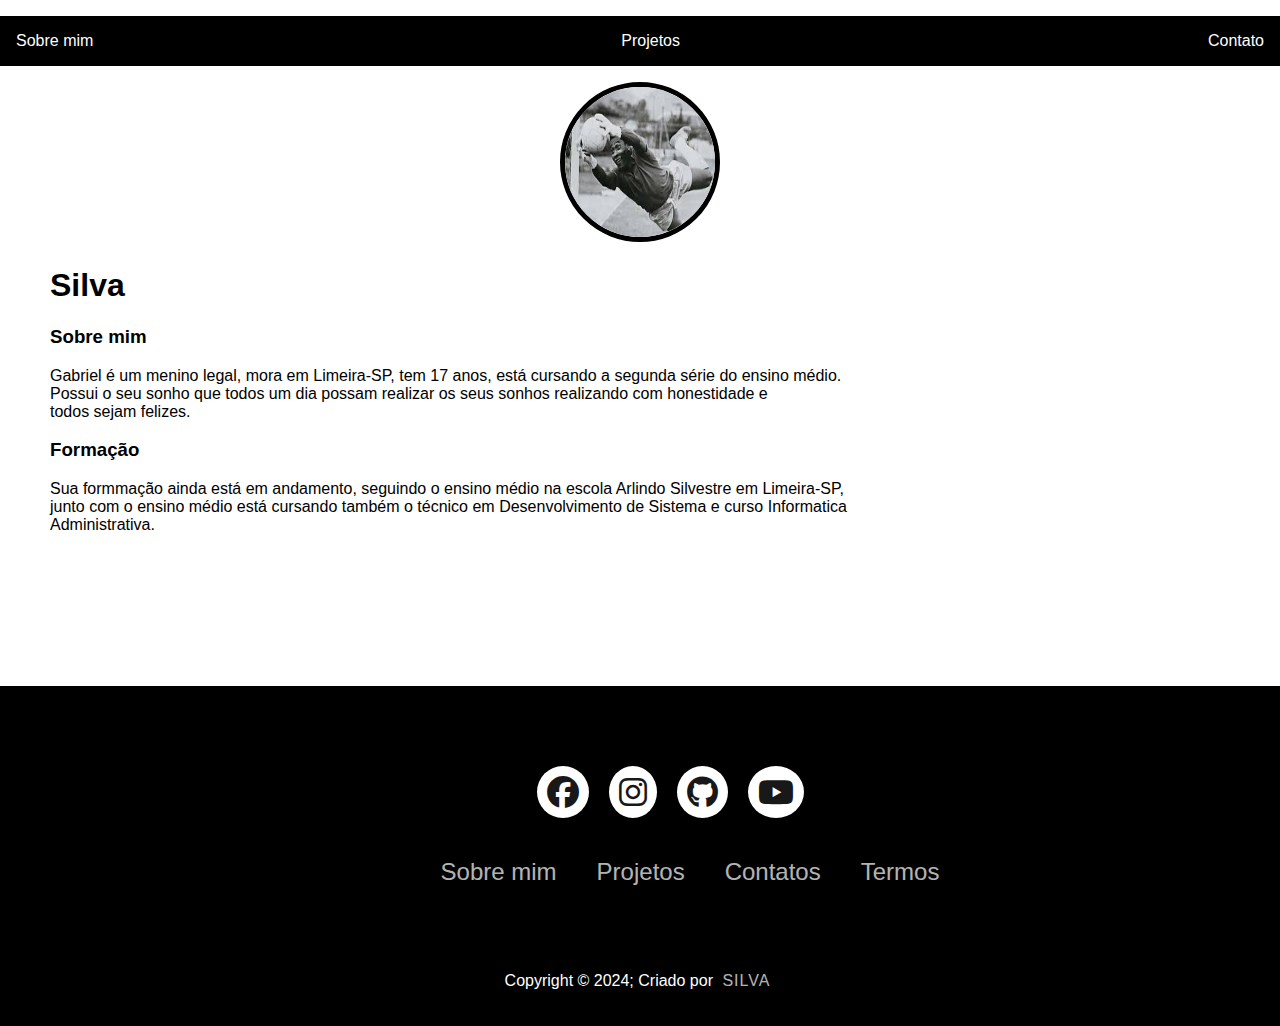
<file: index.html>
<!DOCTYPE html>
<html lang="en">
<head>
    <meta charset="UTF-8">
    <meta name="viewport" content="width=device-width, initial-scale=1.0">
    <title>Silva</title>
    <link rel="stylesheet" href="assents/index.css">
    <link rel="stylesheet" href="https://cdnjs.cloudflare.com/ajax/libs/font-awesome/6.6.0/css/all.min.css">
</head>
<body>
    <nav>
        <ul class="links">
            <li>
                <a href="index.html">Sobre mim</a>
            </li>
            <li>
                <a href="projetos.html">Projetos</a>
            </li>
            <li>
                <a href="contato.html">Contato</a>
            </li>
        </ul>
    </nav>
    
    <div class="container">

        <header>
            <div class="center">
                <img src="img/pelé.jfif"></img>
            </div>
            <h1>Silva</h1>
            <h2></h2>
        </header>


        <main>
            <section>
                <h3>Sobre mim</h3>
                <p>
                  Gabriel é um menino legal, mora em Limeira-SP, tem 17 anos, está cursando a segunda série do ensino médio. <br>Possui o seu sonho que todos um dia possam realizar os seus sonhos realizando com honestidade e  <br>todos sejam felizes.
                </p>
            </section>
            <section>
                <h3>Formação</h3>
                <p>
                    Sua formmação ainda está em andamento, seguindo o ensino médio na escola Arlindo Silvestre em Limeira-SP, <br>junto com o ensino médio está cursando também o técnico em Desenvolvimento de Sistema e curso Informatica <br>Administrativa.
                </p>
            </section>
        </div>
        </main>
        <footer>
              <div class="footerContainer">
                <div class="SocialIcons">
                    <a href="#"><i class="fa-brands fa-facebook"></i></a>
                    <a href="#"><i class="fa-brands fa-instagram"></i></a>
                    <a href="#"><i class="fa-brands fa-github"></i></a>
                    <a href="#"><i class="fa-brands fa-youtube"></i></a>
                </div>
                <div class="footerNav">
                    <ul class="list">
                        <li><a href="">Sobre mim</a></li>
                        <li><a href="">Projetos</a></li>
                        <li><a href="">Contatos</a></li>
                        <li><a href="">Termos</a></li>
                    </ul>
                </div>
              </div>
              <div class="footerButtom">
                <p>Copyright &copy 2024; Criado por <span class="designer">Silva</span></p>
              </div>

        </footer>

</body>
</html>
</file>
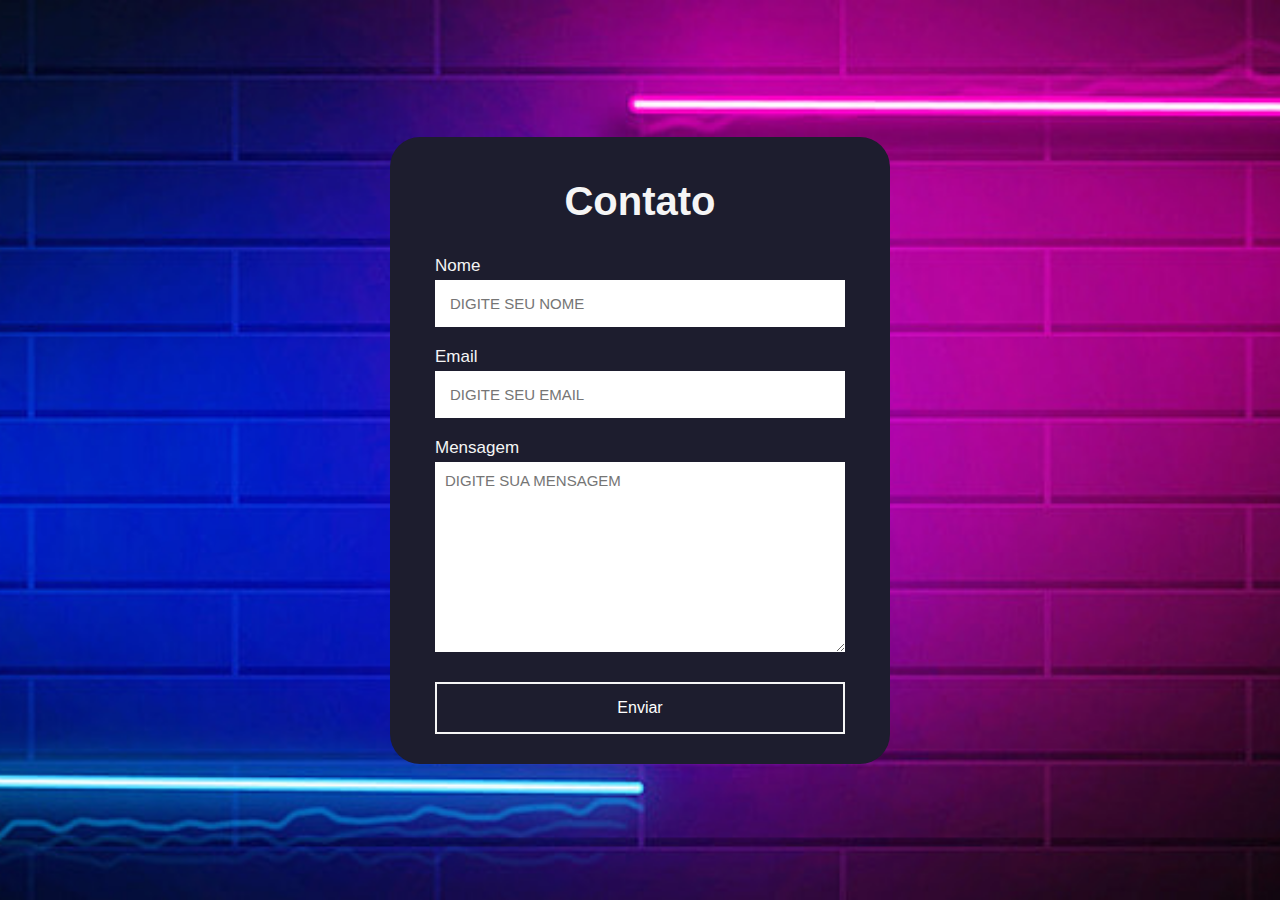
<file: contato.html>
<!DOCTYPE html>
<html lang="pt-br">
<head>
    <meta charset="UTF-8">
    <meta name="viewport" content="width=device-width, initial-scale=1.0">
    <title>Silva</title>
    <link rel="stylesheet" href="assents/contato.css">
    <link rel="stylesheet" href="https://cdnjs.cloudflare.com/ajax/libs/font-awesome/6.6.0/css/all.min.css">
</head>
<body>
    <section>
        <h2>Contato</h2>
        <form action="obg.html">
            <label>Nome</label>
            <input type="text" name="name" placeholder="DIGITE SEU NOME" autocomplete="off" required>
            <label>Email</label>
            <input type="email" name="email" placeholder="DIGITE SEU EMAIL" autocomplete="off" required>
            <label>Mensagem</label>
            <textarea name="message" cols="30" rows="10" placeholder="DIGITE SUA MENSAGEM" required></textarea>
            <button type="submit">Enviar</button>
            
        </form>
    </section>
</body>
</html>
</file>
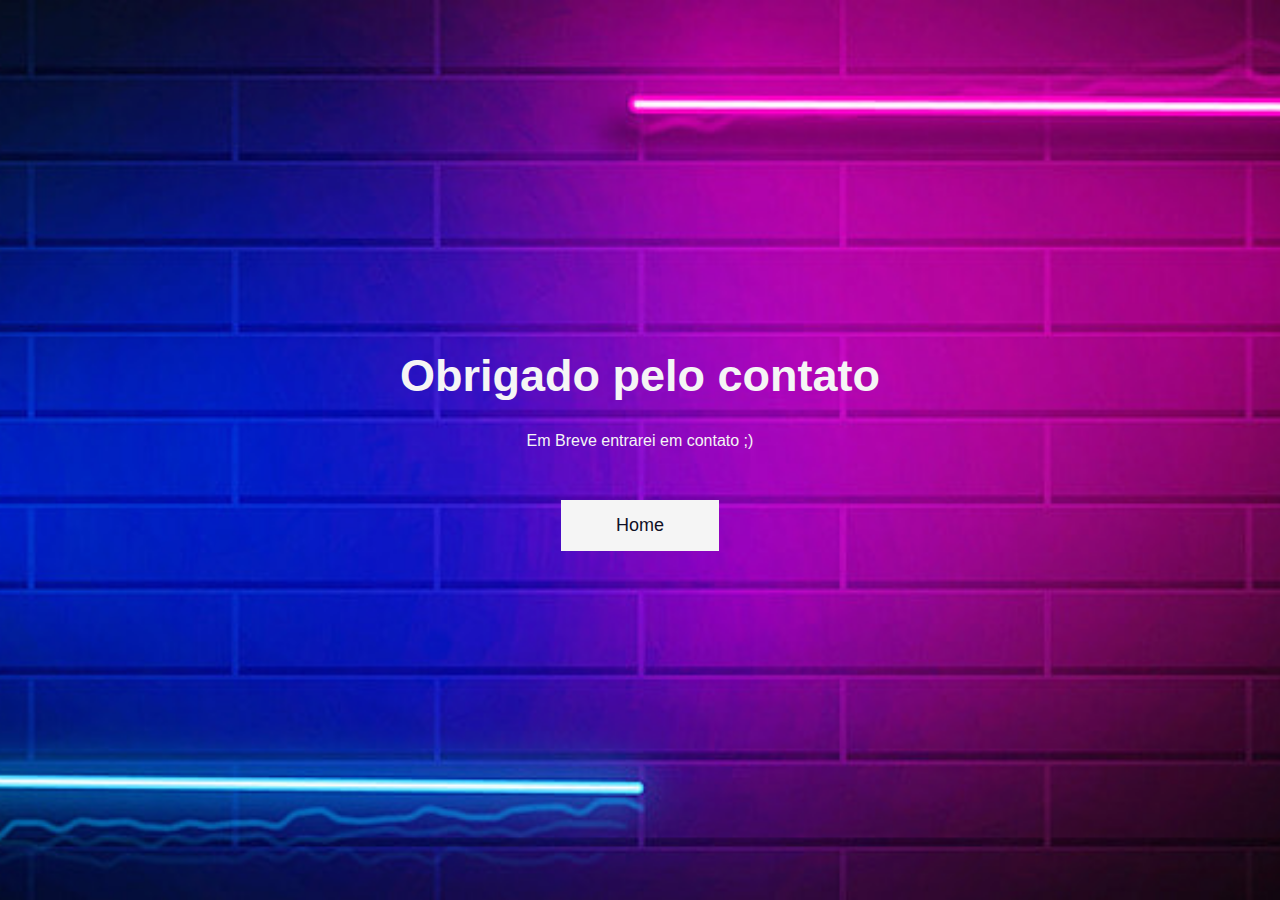
<file: obg.html>
<!DOCTYPE html>
<html lang="pt-br">
<head>
    <meta charset="UTF-8">
    <meta name="viewport" content="width=device-width, initial-scale=1.0">
    <title>Silva</title>
    <link rel="stylesheet" href="assents/contato.css">
</head>
<body class="main">
    <h1 class="text">Obrigado pelo contato</h1>
    <p class="paragrafo">Em Breve entrarei em contato ;)</p>
    <a href="index.html" class="btn">Home</a>
    
</body>
</html>
</file>
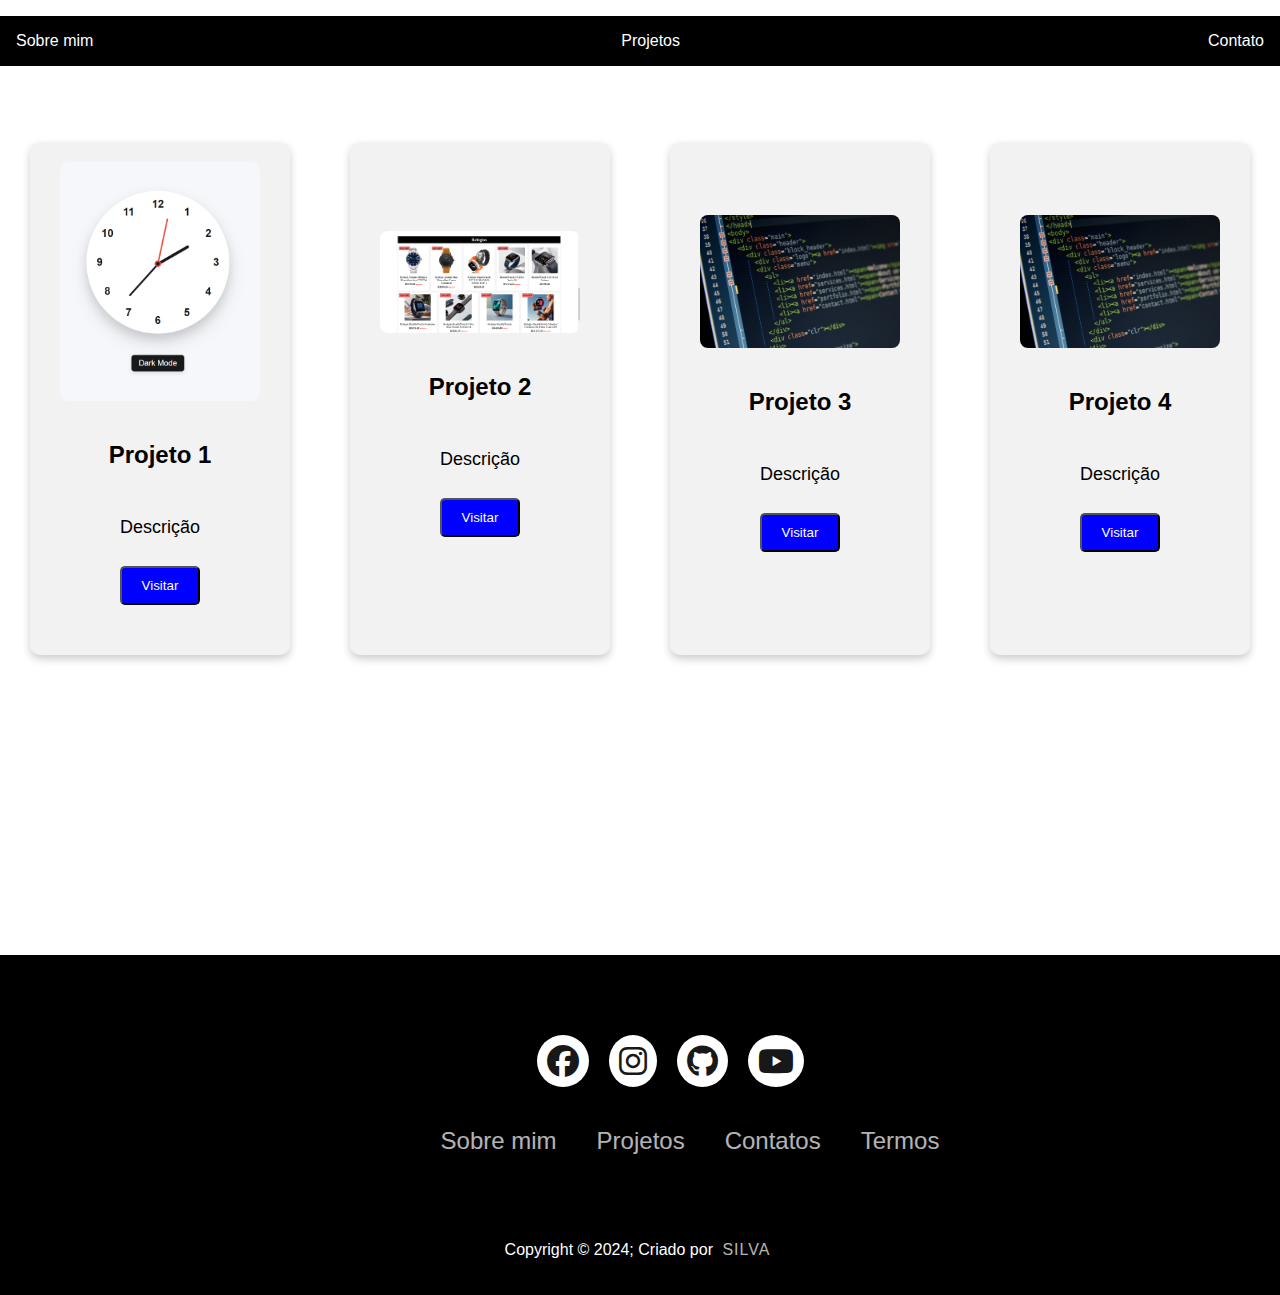
<file: projetos.html>
<!DOCTYPE html>
<html lang="pt-br">
<head>
    <meta charset="UTF-8">
    <meta name="viewport" content="width=device-width, initial-scale=1.0">
    <title>Silva</title>
    <link rel="stylesheet" href="assents/projeto.css">
    <link rel="stylesheet" href="https://cdnjs.cloudflare.com/ajax/libs/font-awesome/6.6.0/css/all.min.css">
</head>
<body>
        <nav>
            <ul class="links">
                <li>
                    <a href="index.html">Sobre mim</a>
                </li>
                <li>
                    <a href="projetos.html">Projetos</a>
                </li>
                <li>
                    <a href="contato.html">Contato</a>
                </li>
            </ul>
        </nav>
        
    <div class="esp">
        <!--es-->
    </div>

    <div class="cards">
        <div class="card">
            <img src="img/relógio.png">
            <h2>Projeto 1</h2>
            <p>Descrição</p>
            <button type="submit"><a href="https://gabriel10silva.github.io/rel-gio/" target="_blank" >Visitar</a></button>
        </div>
        <div class="card">
            <img src="img/site.png">
            <h2>Projeto 2</h2>
            <p>Descrição</p>
            <button type="submit"><a href="https://github.com/gabriel10silva/HealthWatch.git" target="_blank">Visitar</a></button>
        </div>
        <div class="card">
            <img src="img/projeto1.webp">
            <h2>Projeto 3</h2>
            <p>Descrição</p>
            <button type="submit"><a href="#" target="_blank">Visitar</a></button>
        </div>
        <div class="card">
            <img src="img/projeto1.webp">
            <h2>Projeto 4</h2>
            <p>Descrição</p>
            <button type="submit"><a href="#" target="_blank">Visitar</a></button>
        </div>
    </div>

<div class="container">
    <!--site-->
</div>

    <footer>
        <div class="footerContainer">
          <div class="SocialIcons">
              <a href="#"><i class="fa-brands fa-facebook"></i></a>
              <a href="#"><i class="fa-brands fa-instagram"></i></a>
              <a href="#"><i class="fa-brands fa-github"></i></a>
              <a href="#"><i class="fa-brands fa-youtube"></i></a>
          </div>
          <div class="footerNav">
              <ul class="list">
                  <li><a href="">Sobre mim</a></li>
                  <li><a href="">Projetos</a></li>
                  <li><a href="">Contatos</a></li>
                  <li><a href="">Termos</a></li>
              </ul>
          </div>
        </div>
        <div class="footerButtom">
          <p>Copyright &copy 2024; Criado por <span class="designer">Silva</span></p>
        </div>

  </footer>
</body>
</html>
</file>
<file: assents/index.css>
body {
    margin: 0;
    padding: 0;
    color: white;
    font-family: Arial, Helvetica, sans-serif;
    color: #000;
}


.links {
    background-color: #000;
    display: flex;
    justify-content: space-between;
    list-style-type: none;
    align-items: center;
    padding: 16px;
}


a {
    color: #fff;
    text-decoration: none;
    transition: .4s ease;
}

header img {
    width: 150px;
    height: 150px;
    border-radius: 50%;
    border: 5px solid #000;
}


.center {
    text-align: center;
}


h1 {
    color: #000;
}

.container {
    padding: 0px 50px;
}


nav a:hover {
    font-weight: 500;
    border-radius: 6px;
    background: #fff;
    color: #000;
}


main
{
height: 40vh;
}

footer
{
    background-color: #000;
}

.footerContainer
{
    width: 100%;
    padding: 70px 30px 20px;
}

.SocialIcons
{
    display: flex;
    justify-content: center;
}

.SocialIcons a
{
    text-decoration: none;
    padding: 10px;
    background-color: #fff;
    margin: 10px;
    border-radius: 50%;
}

.SocialIcons a i
{
    font-size: 2rem;
    color: #000;
    opacity: 0.9;
}

.SocialIcons a:hover 
{
    background-color: #111;
    transition: 0.5s;
}

.SocialIcons a:hover i
{
    color: #fff;
    transition: 0.5s;
}

.footerNav
{
    margin: 30px 0;
}

.footerNav .list
{
    display: flex;
    justify-content: center;
    list-style-type: none;
}

.footerNav .list li a
{
    color: #fff;
    margin: 20px;
    text-decoration: none;
    font-size: 1.5rem;
    opacity: 0.7;
    transition: .5s;
}

.footerNav .list li a:hover
{
    opacity: 1;
}

.footerButtom
{
    background-color: #000;
    padding: 20px;
    text-align: center;
}

.footerButtom p
{
    color: #fff;
}

.designer
{
    opacity: 0.7;
    text-transform: uppercase;
    letter-spacing: 1px;
    font-weight: 400;
    margin: 0px 5px;
}
</file>
<file: assents/contato.css>
*
{
    margin: 0;
    padding: 0;
    box-sizing: border-box;
    font-family: sans-serif;
}

body
{
    display: flex;
    align-items: center;
    justify-content: center;
    min-height: 100vh;
    background: url(fundinho.jpg);
    background-position: center;
    background-repeat: no-repeat;
    background-size: cover;
}

section
{
    display: flex;
    align-items: center;
    justify-content: center;
    flex-direction: column;
    padding: 10px 45px;
    border-radius: 30px;
    background: #1d1d2e;
    width: 500px;
    box-shadow: rgba(0, 0, 0, 0.4);
}

section h2
{
    color: #f5f5f5;
    font-size: 2.5rem;
    margin: 2rem;
}

section form 
{
    display: flex;
    flex-direction: column;
    width: 100%;
}

form label
{
    color: #f5f5f5;
    font-size: 17px;
    margin-bottom: 4px;
}

form input
{
    padding: 15px;
    outline: none;
    border: 0;
    margin-bottom: 20px;
    font-size: 15px;
    transition: all 0.5s;
}

form label:focus
{
    border-radius: 16px;
}

form textarea
{
    padding: 10px;
    outline: none;
    border: 0;
    font-size: 15px;
    margin-bottom: 30px;
    transition: all 0.5s;
}

form textarea:focus
{
    border-radius: 16px;
}

form button
{
    padding: 15px;
    cursor: pointer;
    font-size: 16px;
    background: transparent;
    border: 2px solid #f5f5f5;
    color: #fff;
    transition: all 1s;
    margin-bottom: 20px;
}

form button:hover
{
    background: #f5f5f5;
    color: #101026;
    border-radius: 6px;
}

/* pagina obg */ 

.main
{
    display: flex;
    align-items: center;
    justify-content: center;
    min-height: 100vh;
    background: url(fundinho.jpg);
    background-position: center;
    background-repeat: no-repeat;
    background-size: cover;
    flex-direction: column;
}


.text
{
    font-size: 45px;
    color: #f5f5f5;
    margin-bottom: 30px;
}

.paragrafo
{
    color: #f5f5f5;
    margin-bottom: 50px;
}

.btn
{
    padding: 15px 55px;
    background: #f5f5f5;
    text-decoration: none;
    color: #101026;
    font-size: 18px;
    transition: all 0.5s;
}

.btn:hover
{
    border-radius: 16px;
}
</file>
<file: assents/projeto.css>
body
{
    margin: 0;
    padding: 0;
    color: white;
    font-family: Arial, Helvetica, sans-serif;
    color: #000;
}

.links {
    background-color: #000;
    display: flex;
    justify-content: space-between;
    list-style-type: none;
    align-items: center;
    padding: 16px;
}


a {
    color: #fff;
    text-decoration: none;
    transition: .4s ease;
}


nav a:hover {
    font-weight: 500;
    border-radius: 6px;
    background: #fff;
    color: #000;
}


.esp
{
    height: 30px;
}

.cards
{
    display: flex;
    justify-content: center;
}



.card
{
    margin: 30px;
    background-color: #f2f2f2;
    border-radius: 10px;
    box-shadow: 0 4px 8px 0 rgba(0, 0, 0, 0.2);
    padding: 20px 30px 50px;
    width: 300px;
    display: flex;
    flex-direction: column;
    align-items: center;
    justify-content: center;
    text-align: center;
}

.card h2
{
    font-family: helvetica;
    font-size: 24px;
    margin-bottom: 20px;
}

.card p
{
    font-family: helvetica;
    font-size: 18px;
    padding: 10px 20px;
}

.card img
{
    border-radius: 8px;
    width: 100%;
    height: auto;
    margin-bottom: 20px;
}

.card button
{
    border-radius: 5px;
    padding: 10px 20px;
    background-color: blue;
    color: #f2f2f2;
    cursor: pointer;
}

.container 
{
    height: 30vh;
}



footer
{
    background-color: #000;
}

.footerContainer
{
    width: 100%;
    padding: 70px 30px 20px;
}

.SocialIcons
{
    display: flex;
    justify-content: center;
}

.SocialIcons a
{
    text-decoration: none;
    padding: 10px;
    background-color: #fff;
    margin: 10px;
    border-radius: 50%;
}

.SocialIcons a i
{
    font-size: 2rem;
    color: #000;
    opacity: 0.9;
}

.SocialIcons a:hover 
{
    background-color: #111;
    transition: 0.5s;
}

.SocialIcons a:hover i
{
    color: #fff;
    transition: 0.5s;
}

.footerNav
{
    margin: 30px 0;
}

.footerNav .list
{
    display: flex;
    justify-content: center;
    list-style-type: none;
}

.footerNav .list li a
{
    color: #fff;
    margin: 20px;
    text-decoration: none;
    font-size: 1.5rem;
    opacity: 0.7;
    transition: .5s;
}

.footerNav .list li a:hover
{
    opacity: 1;
}

.footerButtom
{
    background-color: #000;
    padding: 20px;
    text-align: center;
}

.footerButtom p
{
    color: #fff;
}

.designer
{
    opacity: 0.7;
    text-transform: uppercase;
    letter-spacing: 1px;
    font-weight: 400;
    margin: 0px 5px;
}
</file>
